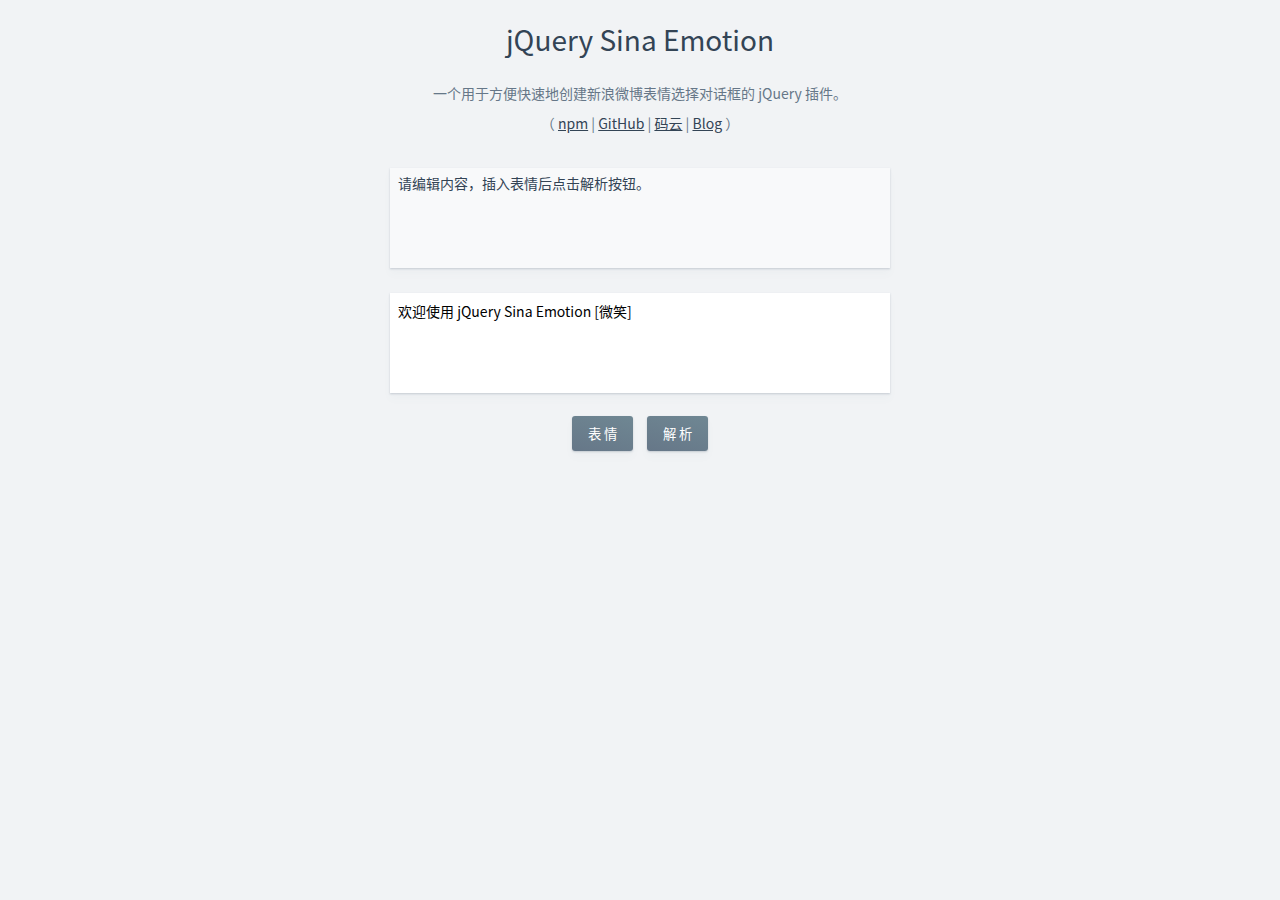
<file: web/emoji_plugin/index.html>
<!DOCTYPE html>
<html lang="zh-CN">
<head>
	<title>jQuery 新浪表情插件 Demo</title>
	<meta http-equiv="Content-Type" content="text/html; charset=UTF-8"/>
	<link rel="stylesheet" href="dist/jquery-sina-emotion.min.css"/>
	<style type="text/css">
	body {
		color: #345;
		font-size: 14px;
		background: #f1f3f5;
		text-align: center;
	}

	body, textarea {
		font-family: -apple-system, BlinkMacSystemFont, Helvetica Neue, PingFang SC, Microsoft YaHei, Source Han Sans SC, Noto Sans CJK SC, WenQuanYi Micro Hei, sans-serif;
	}

	a {
		color: #345;
	}

	a:hover {
		color: #745fb5;
	}

	#title {
		font-weight: normal;
	}

	#desc {
		color: #678;
		line-height: 30px;
		margin: 0 0 30px 0;
	}

	#form {
		margin: 20px 0;
	}

	#article,
	#content {
		width: 500px;
		height: 100px;
		overflow: auto;
		margin: 5px auto;
		padding: 5px 8px;
		text-align: left;
		background: #f8f9fa;
		box-sizing: border-box;
		box-shadow: 0 6px 8px rgba(102, 119, 136, 0.03), 0 1px 2px rgba(102, 119, 136, 0.3);
	}

	#article .sina-emotion {
		vertical-align: middle;
	}

	#content {
		padding: 8px;
		resize: none;
		border: none;
		outline: none;
		font-size: 14px;
		background: #fff;
		box-shadow: 0 6px 8px rgba(102, 119, 136, 0.03), 0 1px 2px rgba(102, 119, 136, 0.3);
	}

	.button {
		color: #fff;
		border: none;
		outline: none;
		margin: 0 5px;
		padding: 8px 16px;
		border-radius: 3px;
		background: #678;
		background: linear-gradient(15deg, #678, #6f8793);
		box-shadow: 0 6px 8px rgba(102, 119, 136, 0.03), 0 1px 2px rgba(102, 119, 136, 0.3);
	}

	.button:hover {
		background: #89a;
	}

	.button:active {
		background: #556371;
	}
	</style>
</head>
<body>
<h1 id="title">jQuery Sina Emotion</h1>
<p id="desc">
	一个用于方便快速地创建新浪微博表情选择对话框的 jQuery 插件。<br>
	（
	<a target="_blank" href="https://www.npmjs.com/package/jquery-sina-emotion">npm</a> |
	<a target="_blank" href="https://github.com/Lanfei/jquery-sina-emotion">GitHub</a> |
	<a target="_blank" href="https://gitee.com/lanfei/jquery-sina-emotion">码云</a> |
	<a target="_blank" href="http://www.clanfei.com">Blog</a>
	）
</p>
<p id="article">
	请编辑内容，插入表情后点击解析按钮。
</p>
<form id="form">
	<p>
		<label><textarea id="content">欢迎使用 jQuery Sina Emotion [微笑]</textarea></label>
	</p>
	<input id="face" class="button" type="button" value="表 情"/>
	<input class="button" type="submit" value="解 析"/>
</form>

<script src="https://cdn.staticfile.org/jquery/1.9.1/jquery.min.js"></script>
<script src="src/jquery-sina-emotion.js"></script>
<script async src="https://www.googletagmanager.com/gtag/js?id=UA-57981079-1"></script>
<script>
$('#form').bind({
	submit: function (e) {
		var content = $('#content').val();
		$('#article').html(content).parseEmotion();
		e.preventDefault();
	}
});
$('#face').bind({
	click: function (event) {
		if (!$('#sinaEmotion').is(':visible')) {
            $(this).sinaEmotion();
            event.stopPropagation();
        }
	}
});
window.dataLayer = window.dataLayer || [];
function gtag() {dataLayer.push(arguments);}
gtag('js', new Date());
gtag('config', 'UA-57981079-1');
gtag('event', 'pv', {event_category: 'jquery-sina-emotion'});
</script>
</body>
</html>
</file>
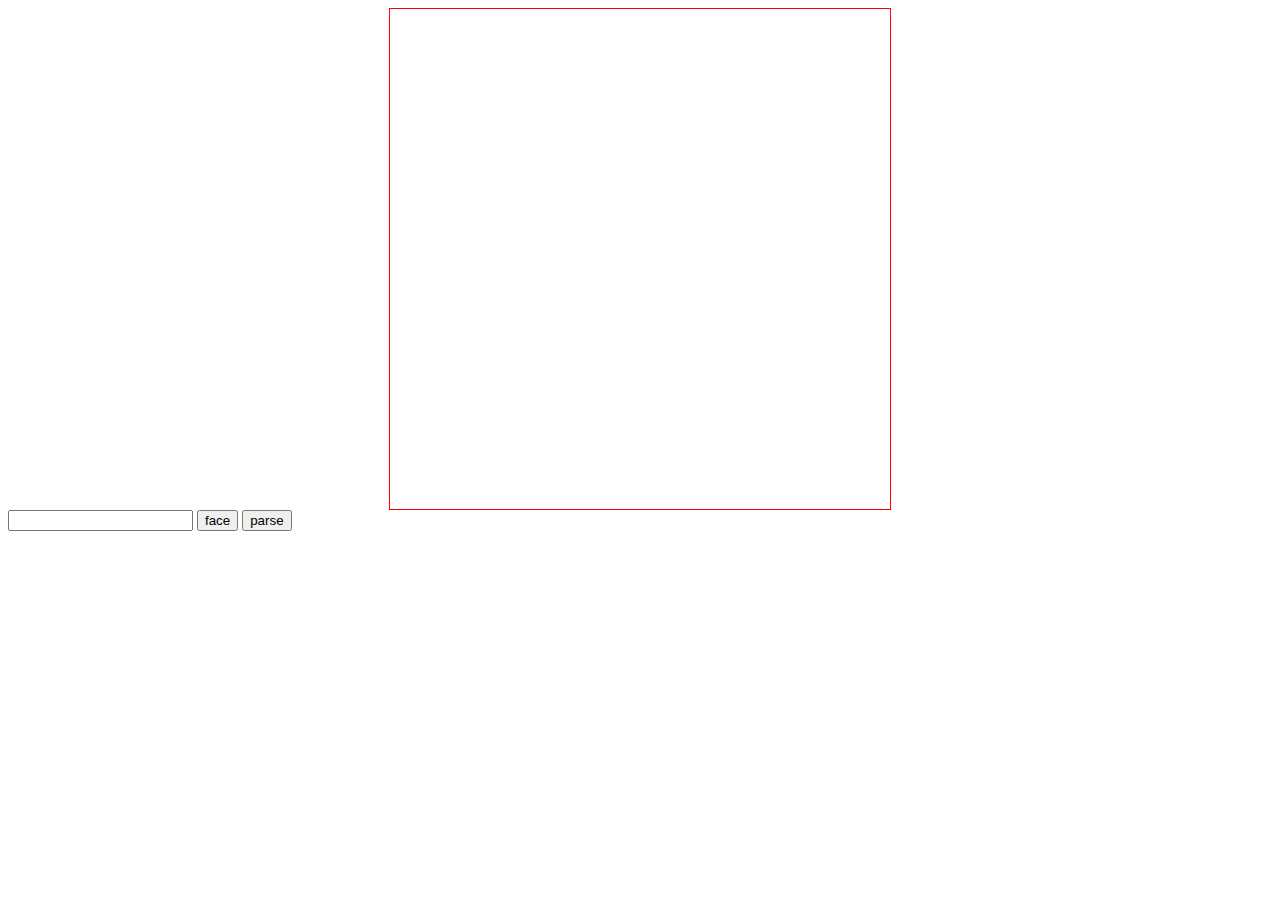
<file: web/emoji_plugin/Test.html>
<!DOCTYPE html>
<html lang="en">
<head>
    <meta charset="UTF-8">
    <title>Title</title>
    <link rel="stylesheet" href="dist/jquery-sina-emotion.min.css"/>
</head>
<body>
<div id="article" style="width: 500px; height: 500px; margin: 0 auto;border: 1px solid red"></div>
<form>
    <input type="text" id="content" />
    <input type="button" id="face" value="face"/>
    <input type="button" id="parse" value="parse"/>
</form>
</body>


<script src="https://cdn.staticfile.org/jquery/1.9.1/jquery.min.js"></script>
<script src="src/jquery-sina-emotion.js"></script>
<script async src="https://www.googletagmanager.com/gtag/js?id=UA-57981079-1"></script>
<script>
    $('#face').click(function(event){
        if (!$('#sinaEmotion').is(':visible')) {
            $(this).sinaEmotion('#content');
            event.stopPropagation();
        }
    });


    $('#parse').click(function () {
        var content = $('#content').val();
        $('#article').html(content).parseEmotion();
        console.log($('#article').html());
    })




    // $('#form').bind({
    //     submit: function (e) {
    //         var content = $('#content').val();
    //         $('#article').html(content).parseEmotion();
    //         e.preventDefault();
    //     }
    // });
    // $('#face').bind({
    //     click: function (event) {
    //         if (!$('#sinaEmotion').is(':visible')) {
    //             $(this).sinaEmotion();
    //             event.stopPropagation();
    //         }
    //     }
    // });
    // window.dataLayer = window.dataLayer || [];
    // function gtag() {dataLayer.push(arguments);}
    // gtag('js', new Date());
    // gtag('config', 'UA-57981079-1');
    // gtag('event', 'pv', {event_category: 'jquery-sina-emotion'});
</script>
</html>
</file>
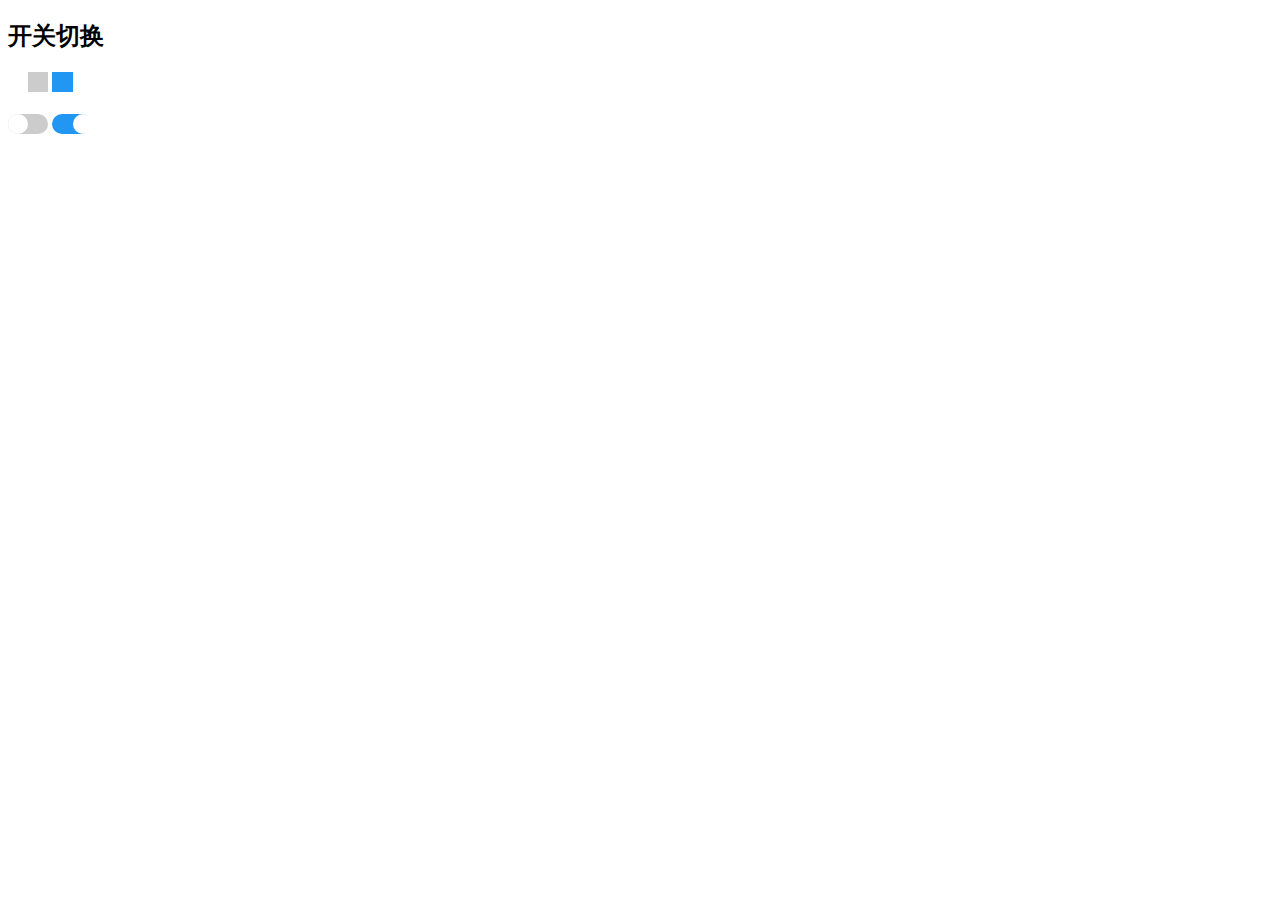
<file: src/com/im_plus/test/switch.html>
<!DOCTYPE html>
<html lang="en">
<head>
    <meta charset="UTF-8">
    <meta name="viewport" content="width=device-width, initial-scale=1.0">
    <meta http-equiv="X-UA-Compatible" content="ie=edge">
    <title>Document</title>
    <style>
    .switch {
  position: relative;
  display: inline-block;
  width: 40px;
  height: 20px;
}

.switch input {display:none;}

.slider {
  position: absolute;
  cursor: pointer;
  top: 0;
  left: 0;
  right: 0;
  bottom: 0;
  background-color: #ccc;
  -webkit-transition: .4s;
  transition: .4s;
}

.slider:before {
  position: absolute;
  content: "";
  height: 20px;
  width: 20px;
  /*left: 1px;*/
  /*bottom: 1px;*/
  background-color: white;
  -webkit-transition: .4s;
  transition: .4s;
}

input:checked + .slider {
  background-color: #2196F3;
}

input:focus + .slider {
  box-shadow: 0 0 1px #2196F3;
}

input:checked + .slider:before {
  -webkit-transform: translateX(21px);
  -ms-transform: translateX(21px);
  transform: translateX(21px);
}

/* Rounded sliders */
.slider.round {
  border-radius: 34px;
}

.slider.round:before {
  border-radius: 50%;
}
    </style>
</head>
<body>
    <h2>开关切换</h2>

<label class="switch">
  <input type="checkbox">
  <div class="slider"></div>
</label>

<label class="switch">
  <input type="checkbox" checked>
  <div class="slider"></div>
</label><br><br>

<label class="switch">
  <input type="checkbox">
  <div class="slider round"></div>
</label>

<label class="switch">
  <input type="checkbox" checked>
  <div class="slider round"></div>
</label>
</body>
</html>
</file>
